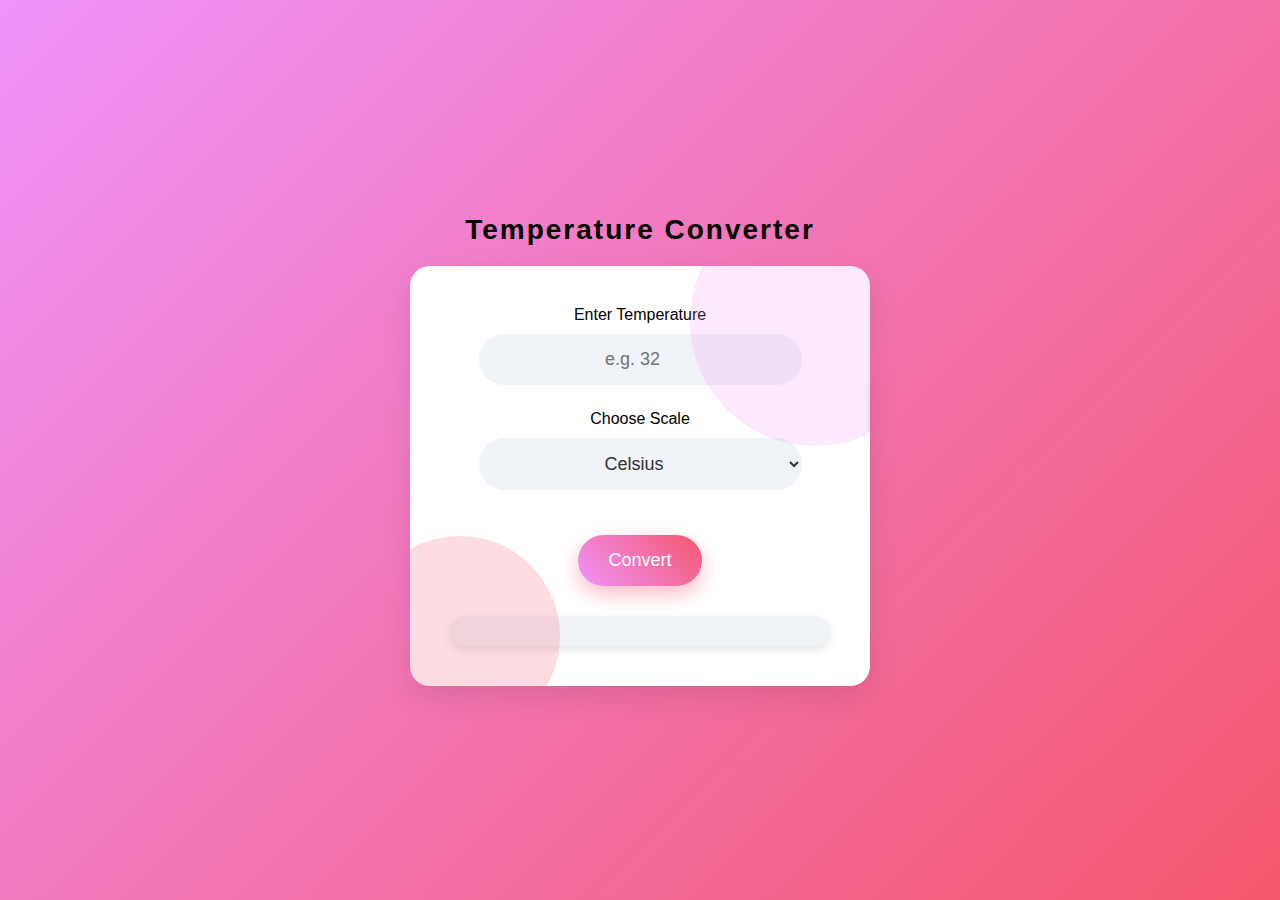
<file: index.html>
<!DOCTYPE html>
<html lang="en">
<head>
    <meta charset="UTF-8">
    <meta name="viewport" content="width=device-width, initial-scale=1.0">
    <title>Temperature Converter</title>
    <link rel="stylesheet" href="style.css">
</head>
<body>
    <div class="header">
        <h1>Temperature Converter</h1>
    </div>
    
    <div class="container">
        <div class="card">
            <div class="input-section">
                <label for="temperature-input">Enter Temperature</label>
                <input type="number" id="temperature-input" placeholder="e.g. 32">
            </div>
            <div class="input-section">
                <label for="scale">Choose Scale</label>
                <select id="scale">
                    <option value="Celsius">Celsius</option>
                    <option value="Fahrenheit">Fahrenheit</option>
                    <option value="Kelvin">Kelvin</option>
                </select>
            </div>
            <button class="convert-btn" onclick="convertTemperature()">Convert</button>
            <div class="result" id="result">
                <!-- Result will be shown here -->
            </div>
        </div>
    </div>

    <script src="script.js"></script>
</body>
</html>
</file>
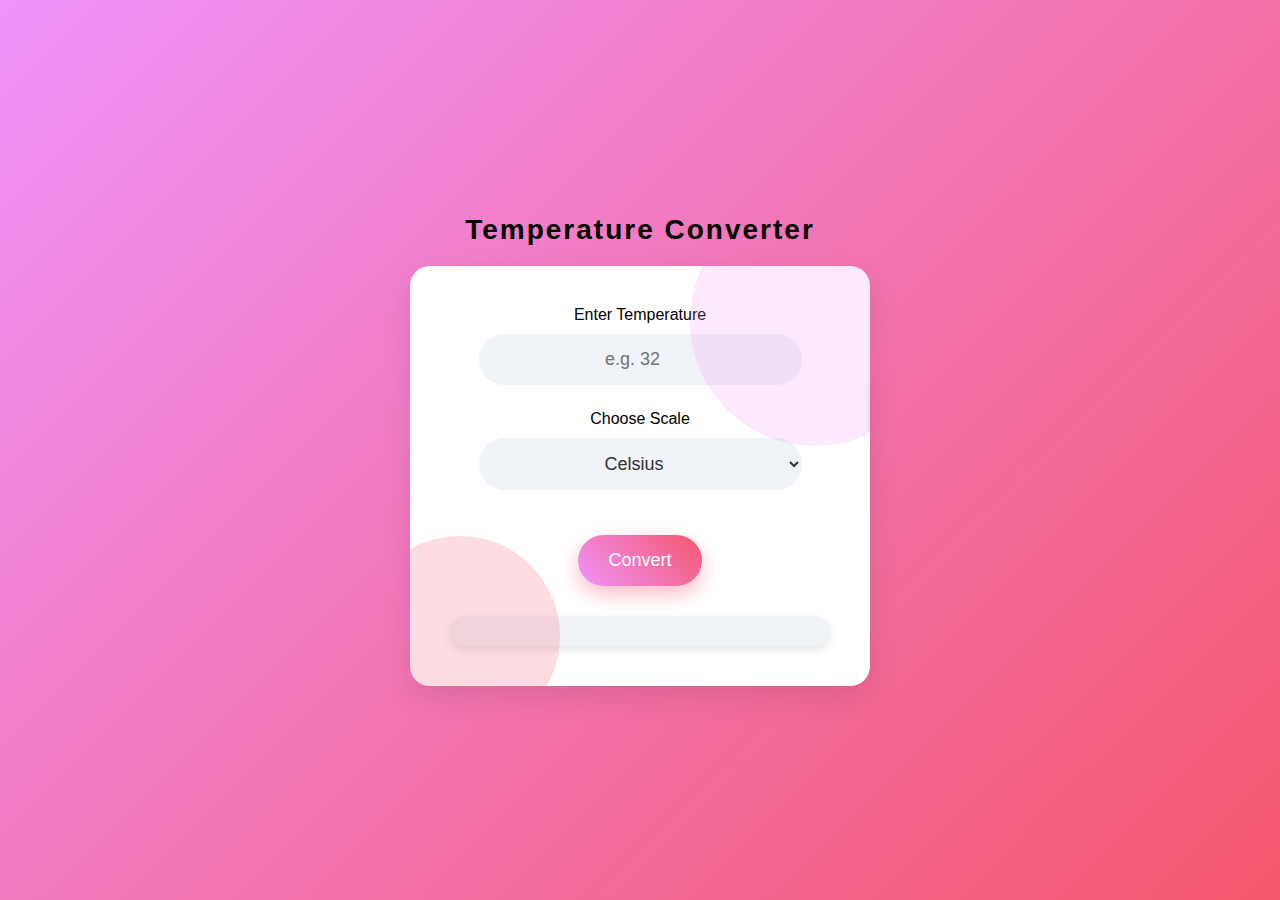
<file: temperature.html>
<!DOCTYPE html>
<html lang="en">
<head>
    <meta charset="UTF-8">
    <meta name="viewport" content="width=device-width, initial-scale=1.0">
    <title>Temperature Converter</title>
    <link rel="stylesheet" href="sty.css">
</head>
<body>
    <div class="header">
        <h1>Temperature Converter</h1>
    </div>
    
    <div class="container">
        <div class="card">
            <div class="input-section">
                <label for="temperature-input">Enter Temperature</label>
                <input type="number" id="temperature-input" placeholder="e.g. 32">
            </div>
            <div class="input-section">
                <label for="scale">Choose Scale</label>
                <select id="scale">
                    <option value="Celsius">Celsius</option>
                    <option value="Fahrenheit">Fahrenheit</option>
                    <option value="Kelvin">Kelvin</option>
                </select>
            </div>
            <button class="convert-btn" onclick="convertTemperature()">Convert</button>
            <div class="result" id="result">
                <!-- Result will be shown here -->
            </div>
        </div>
    </div>

    <script src="script.js"></script>
</body>
</html>
</file>
<file: style.css>
/* Body styles with a vibrant gradient background */
body {
    font-family: 'Poppins', sans-serif;
    background: linear-gradient(135deg, #f093fb, #f5576c); /* Vibrant gradient background */
    margin: 0;
    padding: 0;
    display: flex;
    justify-content: center;
    align-items: center;
    height: 100vh;
    flex-direction: column; /* Align items in a column */
}

/* Header styling */
.header {
    text-align: center;
    margin-bottom: 20px; /* Space between header and card */
}

h1 {
    font-size: 28px;
    color: black; /* Changed to black */
    letter-spacing: 2px;
    margin: 0;
    font-weight: 700;
}

/* Container styling with a soft card-like look */
.container {
    display: flex;
    justify-content: center;
    align-items: center;
    width: 100%;
}

/* Card styling with floating circle accents for a dynamic design */
.card {
    background-color: #ffffff; /* White background for contrast */
    padding: 40px;
    border-radius: 20px;
    box-shadow: 0 10px 30px rgba(0, 0, 0, 0.1);
    width: 380px;
    text-align: center;
    position: relative;
    overflow: hidden;
}

.card::before {
    content: '';
    position: absolute;
    width: 250px;
    height: 250px;
    background: rgba(240, 147, 251, 0.2);
    border-radius: 50%;
    top: -70px;
    right: -70px;
}

.card::after {
    content: '';
    position: absolute;
    width: 200px;
    height: 200px;
    background: rgba(245, 87, 108, 0.2);
    border-radius: 50%;
    bottom: -50px;
    left: -50px;
}

/* Input section with margin */
.input-section {
    margin-bottom: 25px;
}

/* Input and select styling with soft shadow and rounded edges */
input[type="number"], select {
    width: 85%;
    padding: 15px;
    margin-top: 10px;
    border: none;
    border-radius: 30px;
    font-size: 18px;
    outline: none;
    box-sizing: border-box;
    background-color: #f0f3f7;
    color: #333;
    text-align: center;
    transition: box-shadow 0.3s ease, transform 0.2s ease;
}

input[type="number"]:focus, select:focus {
    box-shadow: 0 0 10px rgba(240, 147, 251, 0.5);
    transform: translateY(-3px);
}

/* Convert button with animated gradient background */
.convert-btn {
    padding: 15px 30px;
    background: linear-gradient(45deg, #f093fb, #f5576c);
    color: #fff;
    border: none;
    border-radius: 30px;
    cursor: pointer;
    font-size: 18px;
    transition: background 0.3s ease, transform 0.2s ease;
    margin-top: 20px;
    box-shadow: 0 8px 20px rgba(245, 87, 108, 0.4);
}

.convert-btn:hover {
    transform: translateY(-3px);
    box-shadow: 0 12px 25px rgba(245, 87, 108, 0.6);
}

.convert-btn:active {
    transform: translateY(0);
    box-shadow: none;
}

/* Result section with a soft background and hover effect */
.result {
    margin-top: 30px;
    font-size: 22px;
    font-weight: bold;
    color: #333;
    padding: 15px;
    background-color: #f0f3f7; /* Soft background */
    border-radius: 20px;
    box-shadow: 0 4px 10px rgba(0, 0, 0, 0.1);
    transition: background-color 0.3s ease;
}

.result:hover {
    background-color: #f093fb; /* Change to gradient color on hover */
    color: white; /* Text color change on hover */
}

/* Responsive design */
@media (max-width: 768px) {
    .card {
        width: 90%;
    }

    input[type="number"], select {
        width: 100%;
    }
}
</file>
<file: sty.css>
/* Body styles with a vibrant gradient background */
body {
    font-family: 'Poppins', sans-serif;
    background: linear-gradient(135deg, #f093fb, #f5576c); /* Vibrant gradient background */
    margin: 0;
    padding: 0;
    display: flex;
    justify-content: center;
    align-items: center;
    height: 100vh;
    flex-direction: column; /* Align items in a column */
}

/* Header styling */
.header {
    text-align: center;
    margin-bottom: 20px; /* Space between header and card */
}

h1 {
    font-size: 28px;
    color: black; /* Changed to black */
    letter-spacing: 2px;
    margin: 0;
    font-weight: 700;
}

/* Container styling with a soft card-like look */
.container {
    display: flex;
    justify-content: center;
    align-items: center;
    width: 100%;
}

/* Card styling with floating circle accents for a dynamic design */
.card {
    background-color: #ffffff; /* White background for contrast */
    padding: 40px;
    border-radius: 20px;
    box-shadow: 0 10px 30px rgba(0, 0, 0, 0.1);
    width: 380px;
    text-align: center;
    position: relative;
    overflow: hidden;
}

.card::before {
    content: '';
    position: absolute;
    width: 250px;
    height: 250px;
    background: rgba(240, 147, 251, 0.2);
    border-radius: 50%;
    top: -70px;
    right: -70px;
}

.card::after {
    content: '';
    position: absolute;
    width: 200px;
    height: 200px;
    background: rgba(245, 87, 108, 0.2);
    border-radius: 50%;
    bottom: -50px;
    left: -50px;
}

/* Input section with margin */
.input-section {
    margin-bottom: 25px;
}

/* Input and select styling with soft shadow and rounded edges */
input[type="number"], select {
    width: 85%;
    padding: 15px;
    margin-top: 10px;
    border: none;
    border-radius: 30px;
    font-size: 18px;
    outline: none;
    box-sizing: border-box;
    background-color: #f0f3f7;
    color: #333;
    text-align: center;
    transition: box-shadow 0.3s ease, transform 0.2s ease;
}

input[type="number"]:focus, select:focus {
    box-shadow: 0 0 10px rgba(240, 147, 251, 0.5);
    transform: translateY(-3px);
}

/* Convert button with animated gradient background */
.convert-btn {
    padding: 15px 30px;
    background: linear-gradient(45deg, #f093fb, #f5576c);
    color: #fff;
    border: none;
    border-radius: 30px;
    cursor: pointer;
    font-size: 18px;
    transition: background 0.3s ease, transform 0.2s ease;
    margin-top: 20px;
    box-shadow: 0 8px 20px rgba(245, 87, 108, 0.4);
}

.convert-btn:hover {
    transform: translateY(-3px);
    box-shadow: 0 12px 25px rgba(245, 87, 108, 0.6);
}

.convert-btn:active {
    transform: translateY(0);
    box-shadow: none;
}

/* Result section with a soft background and hover effect */
.result {
    margin-top: 30px;
    font-size: 22px;
    font-weight: bold;
    color: #333;
    padding: 15px;
    background-color: #f0f3f7; /* Soft background */
    border-radius: 20px;
    box-shadow: 0 4px 10px rgba(0, 0, 0, 0.1);
    transition: background-color 0.3s ease;
}

.result:hover {
    background-color: #f093fb; /* Change to gradient color on hover */
    color: white; /* Text color change on hover */
}

/* Responsive design */
@media (max-width: 768px) {
    .card {
        width: 90%;
    }

    input[type="number"], select {
        width: 100%;
    }
}
</file>
